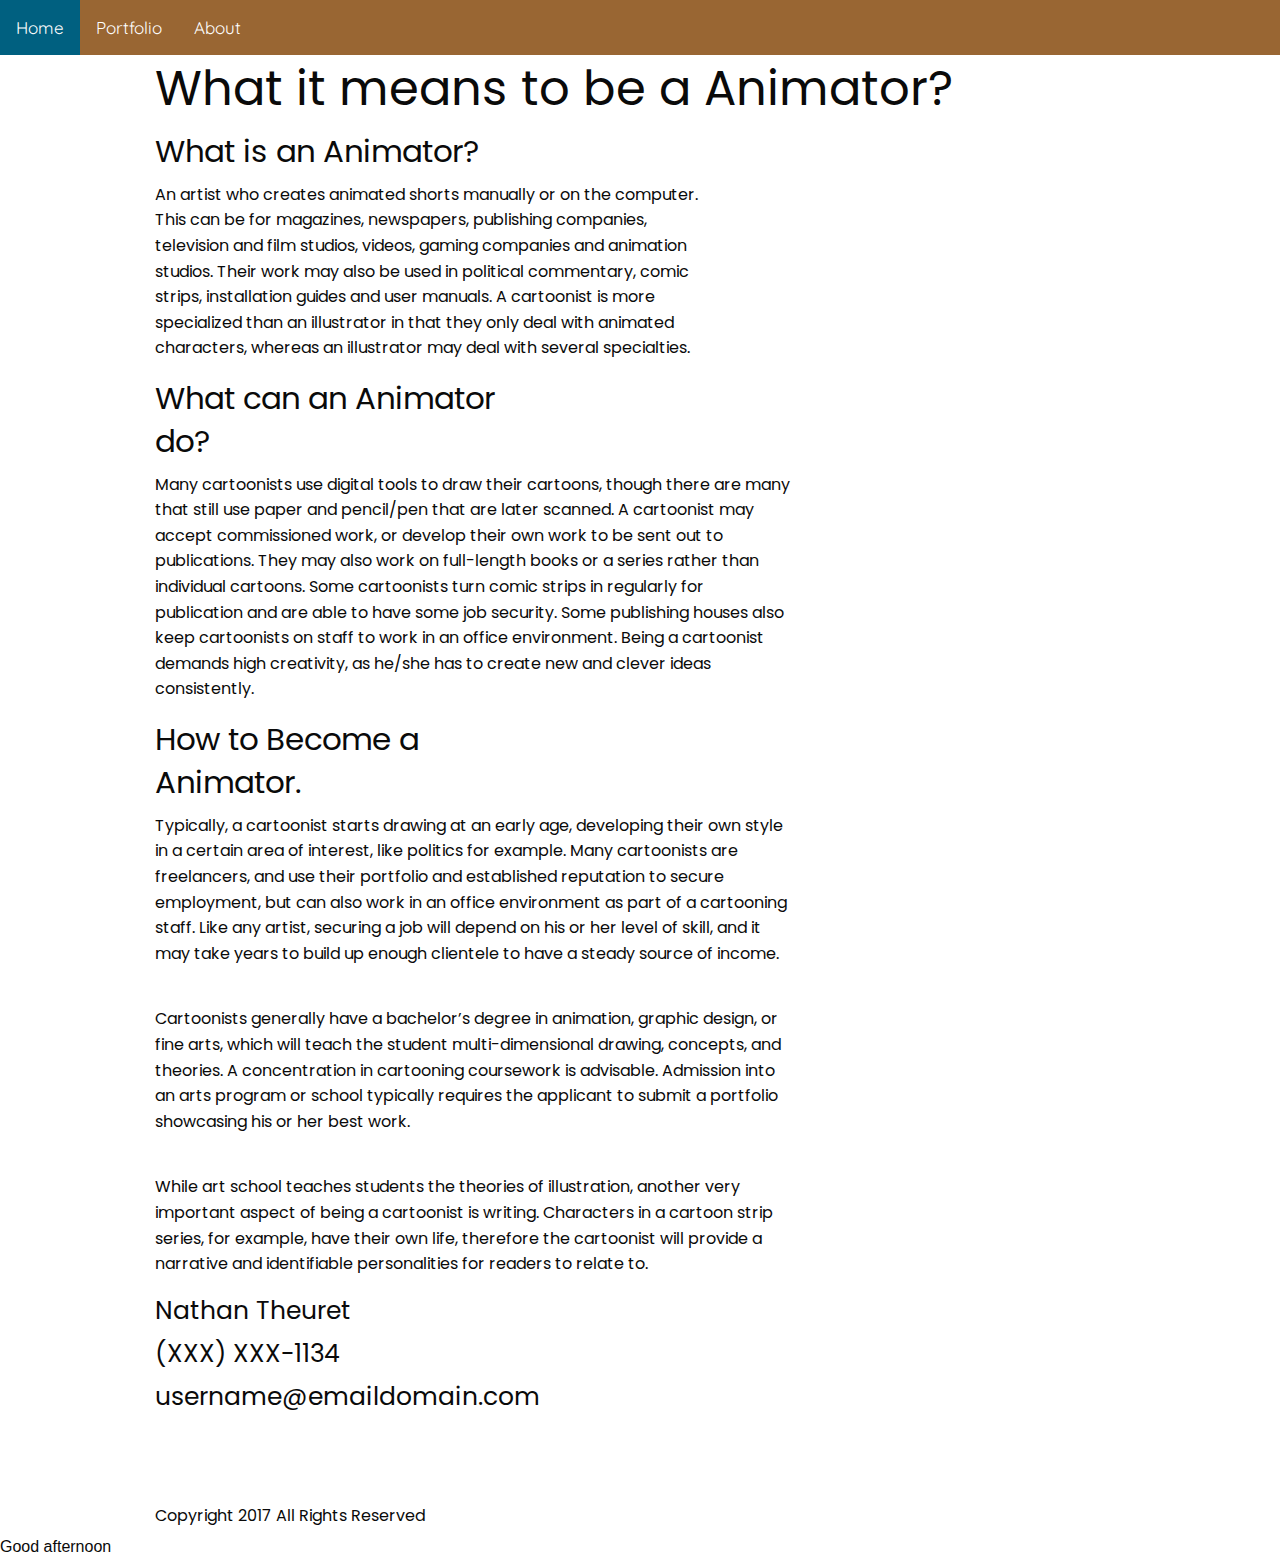
<file: index.html>
<!doctype html>
<html class="no-js" lang="en" dir="ltr">
<head>
  <meta charset="utf-8">
  <meta name="viewport" content="width=device-width, initial-scale=1.0">
<title> Nathan Theuret </title>
<link rel="stylesheet" href="css/foundation.css">
<link rel="stylesheet" href="css/app.css">
<link href="https://fonts.googleapis.com/css?family=Poppins|Quicksand|Rubik:300" rel="stylesheet">
</head>
  <body>
    <div class="nav">
              <!-- Menu Bar -->
               <section>
               <ul class="topnav" id="myTopnav">
                <li><a href="index.html">Home</a></li>
                <li><a href="portfolio.html">Portfolio</a></li>
                <li><a href="about.html">About</a></li>
               </ul>
             </section>
   </div>
    <!-- End menu -->

    <!-- Title of page -->
   <div class="row">
       <h1 class="large-12 medium-12 small-12 columns"> What it means to be a Animator?</h1>
     </div>
    <!--End title -->

    <!-- Body/ paragraphs -->

    <div class="row">
      <section class="p1">
        <h3 class="large-5 medium-5 small-5 columns"> What is an Animator? </h3>
         <p class="large-7 medium-7 small-7 columns"> An artist who creates animated shorts manually or on the computer. This can be for magazines, newspapers, publishing companies, television and film studios, videos, gaming companies and animation studios. Their work may also be used in political commentary, comic strips, installation guides and user manuals. A cartoonist is more specialized than an illustrator in that they only deal with animated characters, whereas an illustrator may deal with several specialties.</p>
       </section>
    </div>
     <div class="row">
      <section class="p2">
        <h3 class="large-5 medium-5 small-5 columns">What can an Animator do? </h3>
         <p class="large-8 medium-8 small-8 columns"> Many cartoonists use digital tools to draw their cartoons, though there are many that still use paper and pencil/pen that are later scanned. A cartoonist may accept commissioned work, or develop their own work to be sent out to publications. They may also work on full-length books or a series rather than individual cartoons. Some cartoonists turn comic strips in regularly for publication and are able to have some job security. Some publishing houses also keep cartoonists on staff to work in an office environment. Being a cartoonist demands high creativity, as he/she has to create new and clever ideas consistently. </p>
      </section>
    </div>
    <div class="row">
      <section class="p3">
        <h3 class="large-4 medium-4 small-4 columns"> How to Become a Animator. </h3>
         <p class="large-8 medium-8 small-8 columns"> Typically, a cartoonist starts drawing at an early age, developing their own style in a certain area of interest, like politics for example. Many cartoonists are freelancers, and use their portfolio and established reputation to secure employment, but can also work in an office environment as part of a cartooning staff. Like any artist, securing a job will depend on his or her level of skill, and it may take years to build up enough clientele to have a steady source of income.</p>
         <br>
         <p class="large-8 medium-8 small-8 columns"> Cartoonists generally have a bachelor’s degree in animation, graphic design, or fine arts, which will teach the student multi-dimensional drawing, concepts, and theories. A concentration in cartooning coursework is advisable. Admission into an arts program or school typically requires the applicant to submit a portfolio showcasing his or her best work. </p>
         <br>
         <p class="large-8 medium-8 small-8 columns"> While art school teaches students the theories of illustration, another very important aspect of being a cartoonist is writing. Characters in a cartoon strip series, for example, have their own life, therefore the cartoonist will provide a narrative and identifiable personalities for readers to relate to.</p>
       </section>
     </div>
    <!-- End body -->

    <!-- Contact info -->
     <section class="row" id="contact">
      <article class="large-12 medium-12 small-12 columns">
       <h4>Nathan Theuret</h4>
       <h4>(XXX) XXX-1134</h4>
       <h4>username@emaildomain.com</h4>
      </article>
    </section>
   <!-- End contact -->
   <div class="row">
     <div class="large-12 medium-12 small-12 columns"><p> &nbsp;
     </p>
     </div>
   </div>
   <div class="row">
     <div class="large-12 medium-12 small-12 columns"><p> &nbsp;
     </p>
     </div>
   </div>
    <!-- Footer -->
     <div>
     <footer class="row">
       <h6 class="large-12 medium-12 small-12 columns">Copyright 2017 All Rights Reserved</h6>
     </footer>
   </div>
    <!-- End foot -->


<script src="js/vendor/jquery.js"></script>
<script src="js/vendor/what-input.js"></script>
<script src="js/vendor/foundation.js"></script>
<script src="js/app.js"></script>
</body>
</html>
</file>
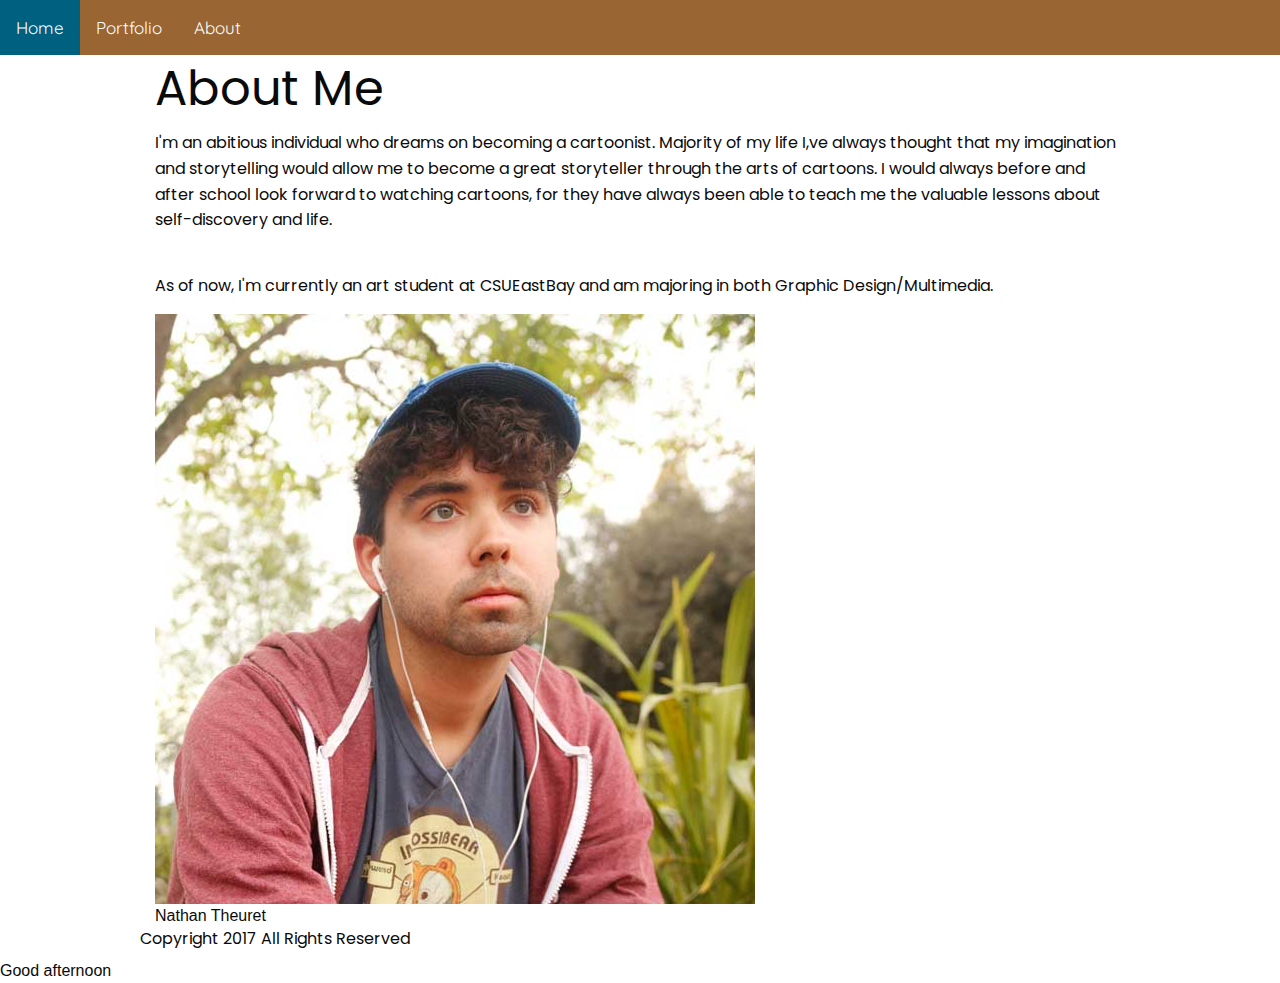
<file: about.html>
<!doctype html>
<html class="no-js" lang="en" dir="ltr">
<head>
  <meta charset="utf-8">
  <meta name="viewport" content="width=device-width, initial-scale=1.0">
<title> About Nathan Theuret </title>
<link rel="stylesheet" href="css/foundation.css">
<link rel="stylesheet" href="css/app.css">
<link href="https://fonts.googleapis.com/css?family=Poppins|Quicksand|Rubik:300" rel="stylesheet">
</head>
  <body>
    <div class="nav">
              <!-- Menu Bar -->
              <section>
               <ul class="topnav" id="myTopnav">
                 <li><a href="index.html">Home</a></li>
                 <li><a href="portfolio.html">Portfolio</a></li>
                 <li><a href="about.html">About</a></li>
               </ul>
             </section>
    </div>
    <!-- End menu -->

<!-- Pargraph-->
    <div class="row">
    <section>
      <h1 class="large-12 medium-12 small-12 columns">About Me</h1>
       <p class="large-12 medium-12 small-12 columns">I'm an abitious individual who dreams on becoming a cartoonist.
        Majority of my life I,ve always thought that my imagination and storytelling would allow me to become a great storyteller through the arts of cartoons. I would always before and after school look forward to watching cartoons, for they have always been able to teach me the valuable lessons about self-discovery and life.</p>
        <br>
        <p class="large-12 medium-12 small-12 columns">As of now, I'm currently an art student at CSUEastBay and am majoring in both Graphic Design/Multimedia.</p>
     </section>
    </div>
       <div class="row">
         <figure class="large-12 medium-12 small-12 columns"> <img src="images/Profile-MD.jpg" alt="Nathan Theuret">
          <figcaption> Nathan Theuret </figcaption>
        </figure>
      </div>
    <!-- end paragraph -->
    <!-- Footer -->
    <div>
     <footer class="row">
       <h6>Copyright 2017 All Rights Reserved</h6>
     </footer>
   </div>
  <!-- foot -->

<script src="js/vendor/jquery.js"></script>
<script src="js/vendor/what-input.js"></script>
<script src="js/vendor/foundation.js"></script>
<script src="js/app.js"></script>
</body>
</html>
</file>
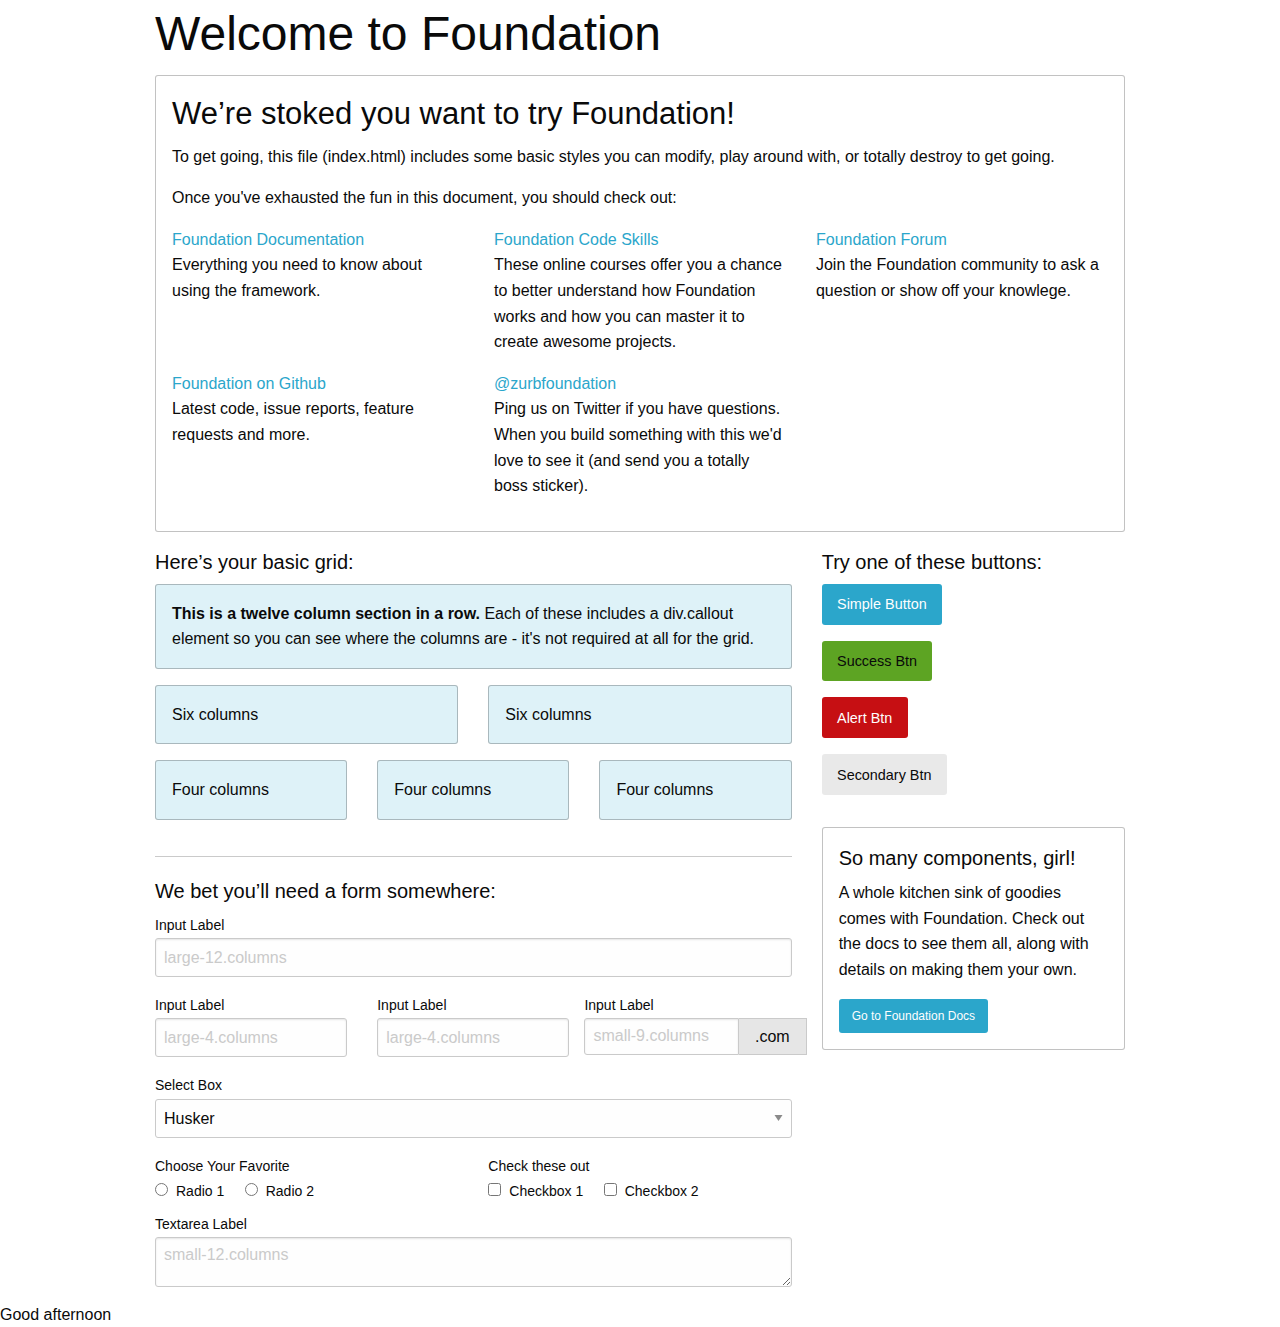
<file: Foundation-index.html>
<!doctype html>
<html class="no-js" lang="en" dir="ltr">
  <head>
    <meta charset="utf-8">
    <meta http-equiv="x-ua-compatible" content="ie=edge">
    <meta name="viewport" content="width=device-width, initial-scale=1.0">
    <title>Foundation for Sites</title>
    <link rel="stylesheet" href="css/foundation.css">
    <link rel="stylesheet" href="css/app.css">
  </head>
  <body>
    <div class="row">
      <div class="large-12 columns">
        <h1>Welcome to Foundation</h1>
      </div>
    </div>

    <div class="row">
      <div class="large-12 columns">
        <div class="callout">
          <h3>We&rsquo;re stoked you want to try Foundation! </h3>
          <p>To get going, this file (index.html) includes some basic styles you can modify, play around with, or totally destroy to get going.</p>
          <p>Once you've exhausted the fun in this document, you should check out:</p>
          <div class="row">
            <div class="large-4 medium-4 columns">
              <p><a href="http://foundation.zurb.com/docs">Foundation Documentation</a><br />Everything you need to know about using the framework.</p>
            </div>
            <div class="large-4 medium-4 columns">
              <p><a href="http://zurb.com/university/code-skills">Foundation Code Skills</a><br />These online courses offer you a chance to better understand how Foundation works and how you can master it to create awesome projects.</p>
            </div>
            <div class="large-4 medium-4 columns">
              <p><a href="http://foundation.zurb.com/forum">Foundation Forum</a><br />Join the Foundation community to ask a question or show off your knowlege.</p>
            </div>
          </div>
          <div class="row">
            <div class="large-4 medium-4 medium-push-2 columns">
              <p><a href="http://github.com/zurb/foundation">Foundation on Github</a><br />Latest code, issue reports, feature requests and more.</p>
            </div>
            <div class="large-4 medium-4 medium-pull-2 columns">
              <p><a href="https://twitter.com/ZURBfoundation">@zurbfoundation</a><br />Ping us on Twitter if you have questions. When you build something with this we'd love to see it (and send you a totally boss sticker).</p>
            </div>
          </div>
        </div>
      </div>
    </div>

    <div class="row">
      <div class="large-8 medium-8 columns">
        <h5>Here&rsquo;s your basic grid:</h5>
        <!-- Grid Example -->

        <div class="row">
          <div class="large-12 columns">
            <div class="primary callout">
              <p><strong>This is a twelve column section in a row.</strong> Each of these includes a div.callout element so you can see where the columns are - it's not required at all for the grid.</p>
            </div>
          </div>
        </div>
        <div class="row">
          <div class="large-6 medium-6 columns">
            <div class="primary callout">
              <p>Six columns</p>
            </div>
          </div>
          <div class="large-6 medium-6 columns">
            <div class="primary callout">
              <p>Six columns</p>
            </div>
          </div>
        </div>
        <div class="row">
          <div class="large-4 medium-4 small-4 columns">
            <div class="primary callout">
              <p>Four columns</p>
            </div>
          </div>
          <div class="large-4 medium-4 small-4 columns">
            <div class="primary callout">
              <p>Four columns</p>
            </div>
          </div>
          <div class="large-4 medium-4 small-4 columns">
            <div class="primary callout">
              <p>Four columns</p>
            </div>
          </div>
        </div>

        <hr />

        <h5>We bet you&rsquo;ll need a form somewhere:</h5>
        <form>
          <div class="row">
            <div class="large-12 columns">
              <label>Input Label</label>
              <input type="text" placeholder="large-12.columns" />
            </div>
          </div>
          <div class="row">
            <div class="large-4 medium-4 columns">
              <label>Input Label</label>
              <input type="text" placeholder="large-4.columns" />
            </div>
            <div class="large-4 medium-4 columns">
              <label>Input Label</label>
              <input type="text" placeholder="large-4.columns" />
            </div>
            <div class="large-4 medium-4 columns">
              <div class="row collapse">
                <label>Input Label</label>
                <div class="input-group">
                  <input type="text" placeholder="small-9.columns" class="input-group-field" />
                  <span class="input-group-label">.com</span>
                </div>
              </div>
            </div>
          </div>
          <div class="row">
            <div class="large-12 columns">
              <label>Select Box</label>
              <select>
                <option value="husker">Husker</option>
                <option value="starbuck">Starbuck</option>
                <option value="hotdog">Hot Dog</option>
                <option value="apollo">Apollo</option>
              </select>
            </div>
          </div>
          <div class="row">
            <div class="large-6 medium-6 columns">
              <label>Choose Your Favorite</label>
              <input type="radio" name="pokemon" value="Red" id="pokemonRed"><label for="pokemonRed">Radio 1</label>
              <input type="radio" name="pokemon" value="Blue" id="pokemonBlue"><label for="pokemonBlue">Radio 2</label>
            </div>
            <div class="large-6 medium-6 columns">
              <label>Check these out</label>
              <input id="checkbox1" type="checkbox"><label for="checkbox1">Checkbox 1</label>
              <input id="checkbox2" type="checkbox"><label for="checkbox2">Checkbox 2</label>
            </div>
          </div>
          <div class="row">
            <div class="large-12 columns">
              <label>Textarea Label</label>
              <textarea placeholder="small-12.columns"></textarea>
            </div>
          </div>
        </form>
      </div>

      <div class="large-4 medium-4 columns">
        <h5>Try one of these buttons:</h5>
        <p><a href="#" class="button">Simple Button</a><br/>
        <a href="#" class="success button">Success Btn</a><br/>
        <a href="#" class="alert button">Alert Btn</a><br/>
        <a href="#" class="secondary button">Secondary Btn</a></p>
        <div class="callout">
          <h5>So many components, girl!</h5>
          <p>A whole kitchen sink of goodies comes with Foundation. Check out the docs to see them all, along with details on making them your own.</p>
          <a href="http://foundation.zurb.com/sites/docs/" class="small button">Go to Foundation Docs</a>
        </div>
      </div>
    </div>

    <script src="js/vendor/jquery.js"></script>
    <script src="js/vendor/what-input.js"></script>
    <script src="js/vendor/foundation.js"></script>
    <script src="js/app.js"></script>
  </body>
</html>
</file>
<file: css/app.css>
/* this is my stylesheet for the homepage */
/* header styles*/
/* main body*/
/*footer styles*/



/* header styles*/
  /*menu bar */

  ul.topnav {
    list-style-type: none;
    margin: 0;
    padding: 0;
    width: 100%;
    overflow: hidden;
    background-color: #996633;
    font-family: 'Quicksand', sans-serif;
}

/* Float the list items side by side */
ul.topnav li {float:left;
              color:white;}

/* Style the links inside the list items */
ul.topnav li a {
    display: inline-block;
    color: white;
    text-align: center;
    padding: 14px 16px;
    text-decoration: none;
    transition: 0.3s;
    font-size: 17px;
}

/* Change background color of links on hover */
ul.topnav li a:hover {background-color: #006080;}

/* Hide the list item that contains the link that should open and close the topnav on small screens */
ul.topnav li.icon {display: none;}
/* main body*/
   body{background-color:white;}
/* About page*/
   h1,h2,h3,h4,h5,h6,p{
     font-family: 'Poppins', sans-serif;
   }
/* image gallery*/
#myImg01,#myImg02,#myImg03 {
  border-radius: 5px;
  cursor: pointer;
  transition: 0.3s;
}

#myImg01,#myImg02,#myImg03:hover {opacity: 1;}

/* The Modal (background) */
.modal {
  display: none; /* Hidden by default */
  position: fixed; /* Stay in place */
  z-index: 1; /* Sit on top */
  padding-top: 100px; /* Location of the box */
  left: 0;
  top: 0;
  width: 100%; /* Full width */
  height: 100%; /* Full height */
  overflow: auto; /* Enable scroll if needed */
  background-color: rgb(0,0,0); /* Fallback color */
  background-color: rgba(0,0,0,0.9); /* Black w/ opacity */
}

/* Modal Content (image) */
.modal-content {
  margin: auto;
  display: block;
  width: 100%;
  max-width: 800px;
}

/* Caption of Modal Image */
#caption01,#caption02,#caption03 {
  margin: auto;
  display: block;
  width: 100%;
  max-width: 700px;
  text-align: center;
  font-size: 50px;
  font-family: 'Rubik', sans-serif;
  color: #ccc;
  padding: 10px 0;
  height: 150px;
}

/* Add Animation */
.modal-content, #caption {
  -webkit-animation-name: zoom;
  -webkit-animation-duration: 0.6s;
  animation-name: zoom;
  animation-duration: 0.6s;
}

@-webkit-keyframes zoom {
  from {-webkit-transform:scale(0)}
  to {-webkit-transform:scale(1)}
}

@keyframes zoom {
  from {transform:scale(0)}
  to {transform:scale(1)}
}

/* The Close Button */
.close01, .close02, .close03 {
  position: absolute;
  top: 15px;
  right: 35px;
  color: #f1f1f1;
  font-size: 40px;
  font-weight: bold;
  transition: 0.3s;
  cursor: pointer;
}

.close01, .close02, .close03 :hover,
.close01, .close02, .close03 :focus {
  color: #bbb;
  text-decoration: none;
  cursor: pointer;
}

/* 100% Image Width on Smaller Screens */
@media only screen and (max-width: 700px){
  .modal-content {
      width: 100%;
  }
}
/*footer styles*/
</file>
